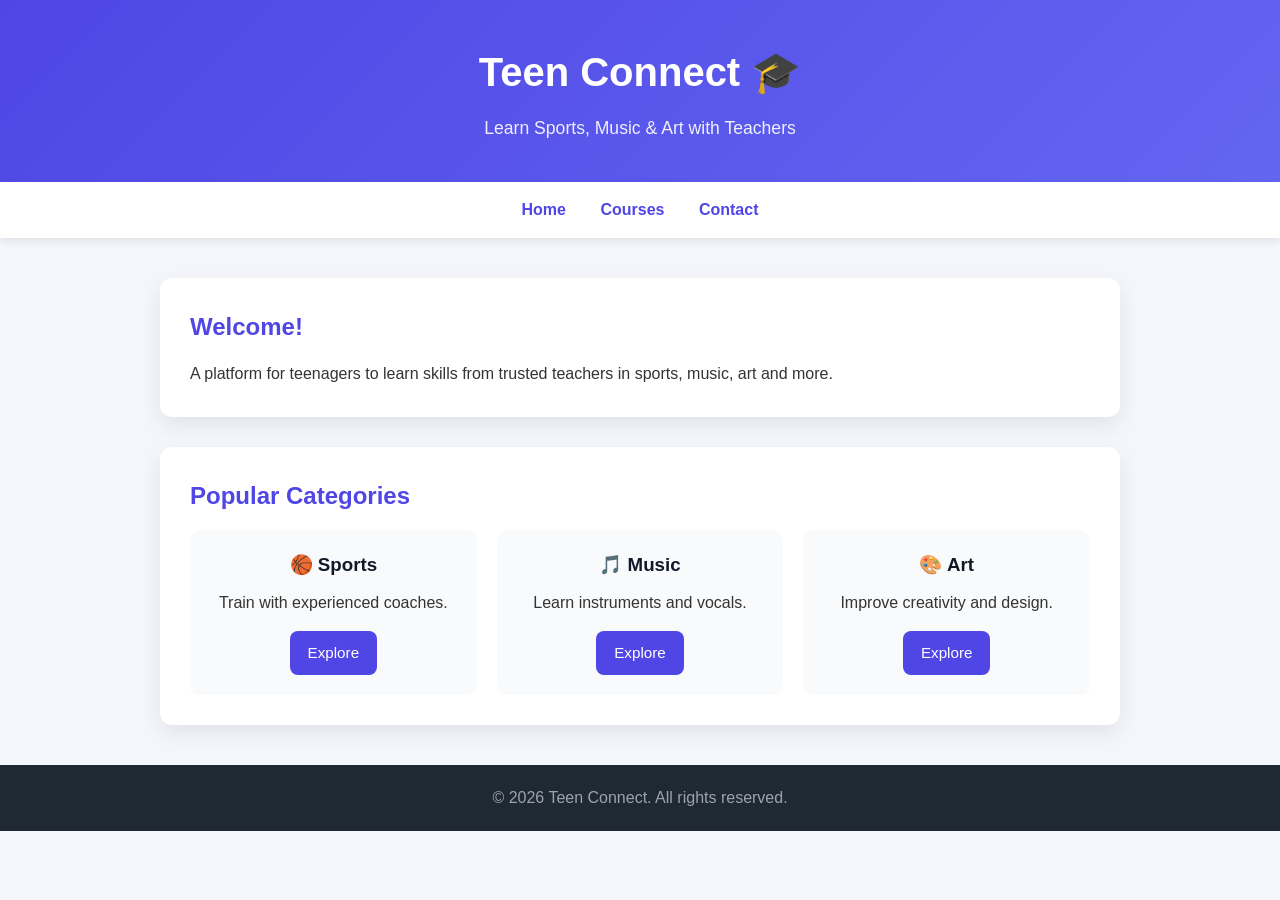
<file: index.html>
<!DOCTYPE html>
<html lang="en">
<head>
  <meta charset="UTF-8">
  <title>Teen Connect</title>
  <link rel="stylesheet" href="style.css">
</head>
<body>

  <header>
    <h1>Teen Connect 🎓</h1>
    <p>Learn Sports, Music & Art with Teachers</p>
  </header>

  <nav>
    <a href="index.html">Home</a>
    <a href="courses.html">Courses</a>
    <a href="contact.html">Contact</a>
  </nav>

  <div class="container">
    <div class="section">
      <h2>Welcome!</h2>
      <p>
        A platform for teenagers to learn skills from trusted teachers
        in sports, music, art and more.
      </p>
    </div>

    <div class="section">
      <h2>Popular Categories</h2>
      <div class="cards">
        <div class="card">
          <h3>🏀 Sports</h3>
          <p>Train with experienced coaches.</p>
          <a class="btn" href="courses.html">Explore</a>
        </div>

        <div class="card">
          <h3>🎵 Music</h3>
          <p>Learn instruments and vocals.</p>
          <a class="btn" href="courses.html">Explore</a>
        </div>

        <div class="card">
          <h3>🎨 Art</h3>
          <p>Improve creativity and design.</p>
          <a class="btn" href="courses.html">Explore</a>
        </div>
      </div>
    </div>
  </div>

  <footer>
    <p>© 2026 Teen Connect. All rights reserved.</p>
  </footer>

</body>
</html>
</file>
<file: style.css>
/* Reset */
* {
  margin: 0;
  padding: 0;
  box-sizing: border-box;
  font-family: Arial, Helvetica, sans-serif;
}

/* Body */
body {
  background: #f4f6fb;
  color: #333;
  line-height: 1.6;
}

/* Header */
header {
  background: linear-gradient(135deg, #4f46e5, #6366f1);
  color: white;
  padding: 40px 20px;
  text-align: center;
}

header h1 {
  font-size: 2.5rem;
  margin-bottom: 10px;
}

header p {
  font-size: 1.1rem;
  opacity: 0.9;
}

/* Navigation */
nav {
  background: white;
  padding: 15px;
  text-align: center;
  box-shadow: 0 2px 8px rgba(0,0,0,0.1);
}

nav a {
  margin: 0 15px;
  text-decoration: none;
  color: #4f46e5;
  font-weight: bold;
}

nav a:hover {
  color: #1e1b4b;
}

/* Main content */
.container {
  max-width: 1000px;
  margin: 40px auto;
  padding: 0 20px;
}

.section {
  background: white;
  padding: 30px;
  margin-bottom: 30px;
  border-radius: 12px;
  box-shadow: 0 8px 20px rgba(0,0,0,0.08);
}

.section h2 {
  color: #4f46e5;
  margin-bottom: 15px;
}

/* Cards */
.cards {
  display: grid;
  grid-template-columns: repeat(auto-fit, minmax(220px, 1fr));
  gap: 20px;
}

.card {
  background: #f9fafb;
  padding: 20px;
  border-radius: 10px;
  text-align: center;
  transition: transform 0.2s ease, box-shadow 0.2s ease;
}

.card:hover {
  transform: translateY(-5px);
  box-shadow: 0 10px 25px rgba(0,0,0,0.15);
}

.card h3 {
  margin-bottom: 10px;
  color: #111827;
}

/* Button */
.btn {
  display: inline-block;
  margin-top: 15px;
  padding: 10px 18px;
  background: #4f46e5;
  color: white;
  text-decoration: none;
  border-radius: 8px;
  font-size: 0.95rem;
}

.btn:hover {
  background: #3730a3;
}

/* Footer */
footer {
  text-align: center;
  padding: 20px;
  background: #1f2933;
  color: #9ca3af;
  margin-top: 40px;
}
</file>
